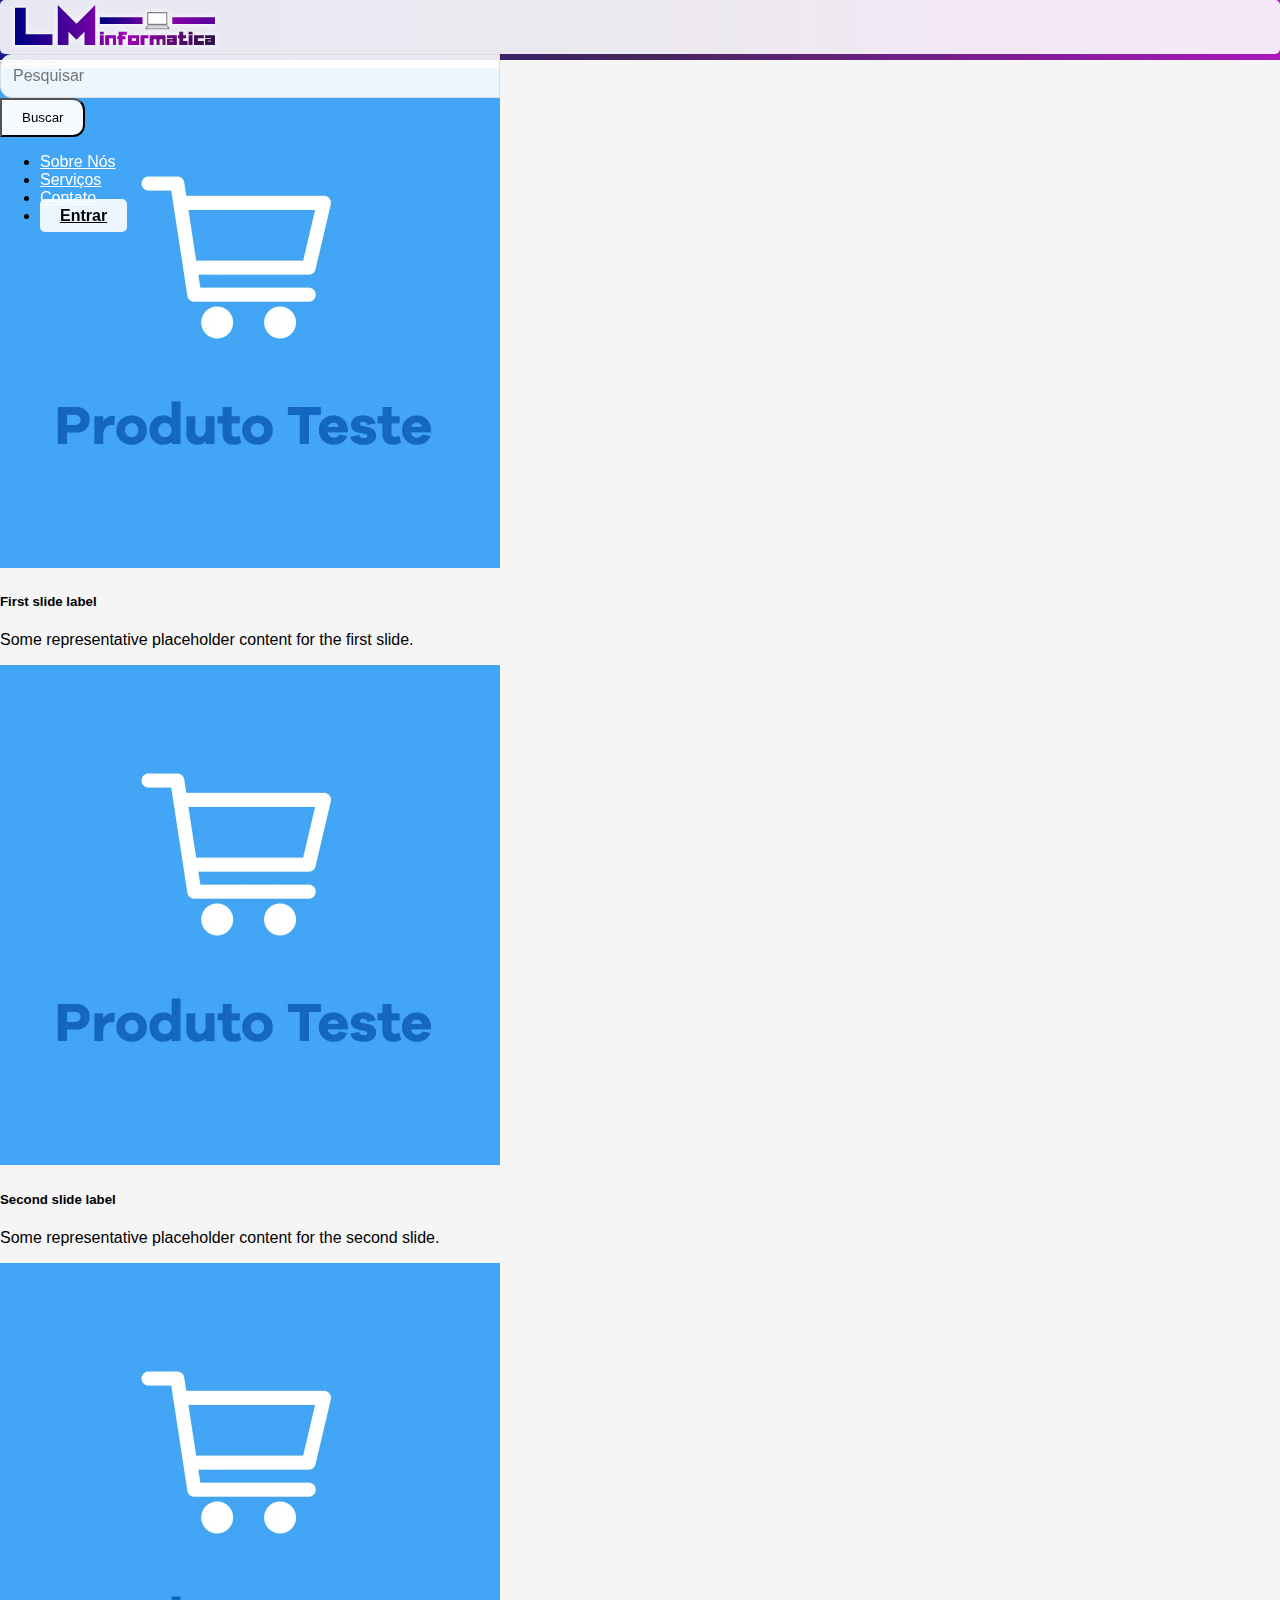
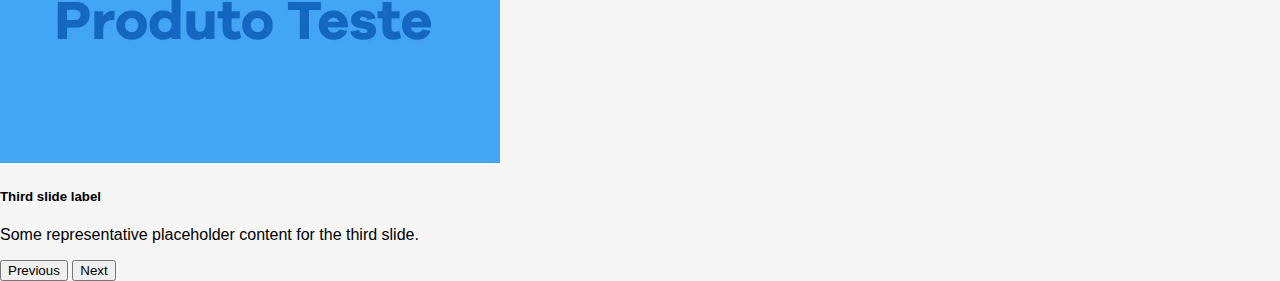
<file: Documentos/PI Fatec-Araras/index.html>
<!DOCTYPE html>
<html lang="pt-br">

<head>
    <meta charset="UTF-8">
    <meta name="viewport" content="width=device-width, initial-scale=1.0">
    <title>LM Informática</title>
    <link href="https://cdn.jsdelivr.net/npm/bootstrap@5.3.6/dist/css/bootstrap.min.css" rel="stylesheet"
        integrity="sha384-4Q6Gf2aSP4eDXB8Miphtr37CMZZQ5oXLH2yaXMJ2w8e2ZtHTl7GptT4jmndRuHDT" crossorigin="anonymous">
    <script src="https://cdn.jsdelivr.net/npm/@popperjs/core@2.11.8/dist/umd/popper.min.js"
        integrity="sha384-I7E8VVD/ismYTF4hNIPjVp/Zjvgyol6VFvRkX/vR+Vc4jQkC+hVqc2pM8ODewa9r"
        crossorigin="anonymous"></script>
    <script src="https://cdn.jsdelivr.net/npm/bootstrap@5.3.6/dist/js/bootstrap.min.js"
        integrity="sha384-RuyvpeZCxMJCqVUGFI0Do1mQrods/hhxYlcVfGPOfQtPJh0JCw12tUAZ/Mv10S7D"
        crossorigin="anonymous"></script>
    <link rel="stylesheet" href="css/style.css">
</head>

<body>
    <nav class="navbar navbar-custom navbar-expand-lg navbar-dark fixed-top">
        <div class="container-fluid ">
            <div class="fundo_imagem">
                <a class="navbar-brand home-link " href="index.html">
                    <img src="img/LMinformatica_logo_h (2).svg" alt="Logo" width="200">
                </a>
                </div>
            <form class="d-flex mx-auto" style="max-width: 500px; width: 100%;">
                <input class="form-control rounded-start border-0 comeco" type="search" placeholder="Pesquisar">
                <button class="btn btn-light rounded-end border-0 final" type="submit">Buscar</button>
            </form>
              <ul class="navbar-nav">
                <li class="nav-item">
                    <a class="nav-link" style="color: white;" href="sobre.html">Sobre Nós</a>
                </li>
                <li class="nav-item">
                    <a class="nav-link" style="color: white;" href="servicos.html">Serviços</a>
                </li>
                <li class="nav-item">
                    <a class="nav-link" style="color: white;" href="contato.html">Contato</a>
                </li>
                <li>
                    <a href="entrar.html " class="btn-entrar btn btn-black ms-3">
                Entrar
            </a>
                </li>
            </ul>
        
    </div>
    </nav>
    </div>
    <div id="carouselExampleCaptions" class="carousel slide">
        <div class="carousel-indicators">
            <button type="button" data-bs-target="#carouselExampleCaptions" data-bs-slide-to="0" class="active"
                aria-current="true" aria-label="Slide 1"></button>
            <button type="button" data-bs-target="#carouselExampleCaptions" data-bs-slide-to="1"
                aria-label="Slide 2"></button>
            <button type="button" data-bs-target="#carouselExampleCaptions" data-bs-slide-to="2"
                aria-label="Slide 3"></button>
        </div>
        <div class="carousel-inner">
            <div class="carousel-item active">
                <img src="img/imagem_azul.png" class="d-block w-100" alt="...">
                <div class="carousel-caption d-none d-md-block">
                    <h5>First slide label</h5>
                    <p>Some representative placeholder content for the first slide.</p>
                </div>
            </div>
            <div class="carousel-item">
                <img src="img/imagem_azul.png" class="d-block w-100" alt="...">
                <div class="carousel-caption d-none d-md-block">
                    <h5>Second slide label</h5>
                    <p>Some representative placeholder content for the second slide.</p>
                </div>
            </div>
            <div class="carousel-item">
                <img src="img/imagem_azul.png" class="d-block w-100" alt="...">
                <div class="carousel-caption d-none d-md-block">
                    <h5>Third slide label</h5>
                    <p>Some representative placeholder content for the third slide.</p>
                </div>
            </div>
        </div>
        <button class="carousel-control-prev" type="button" data-bs-target="#carouselExampleCaptions"
            data-bs-slide="prev">
            <span class="carousel-control-prev-icon" aria-hidden="true"></span>
            <span class="visually-hidden">Previous</span>
        </button>
        <button class="carousel-control-next" type="button" data-bs-target="#carouselExampleCaptions"
            data-bs-slide="next">
            <span class="carousel-control-next-icon" aria-hidden="true"></span>
            <span class="visually-hidden">Next</span>
        </button>
    </div>

    <script src="https://cdn.jsdelivr.net/npm/bootstrap@5.3.6/dist/js/bootstrap.bundle.min.js"></script>
    <script>
        // Efeito de scroll na navbar
        window.addEventListener('scroll', function () {
            const navbar = document.querySelector('.navbar-custom');
            if (window.scrollY > 50) {
                navbar.classList.add('scrolled');
            } else {
                navbar.classList.remove('scrolled');
            }
        });
    </script>
</body>

</html>
</file>
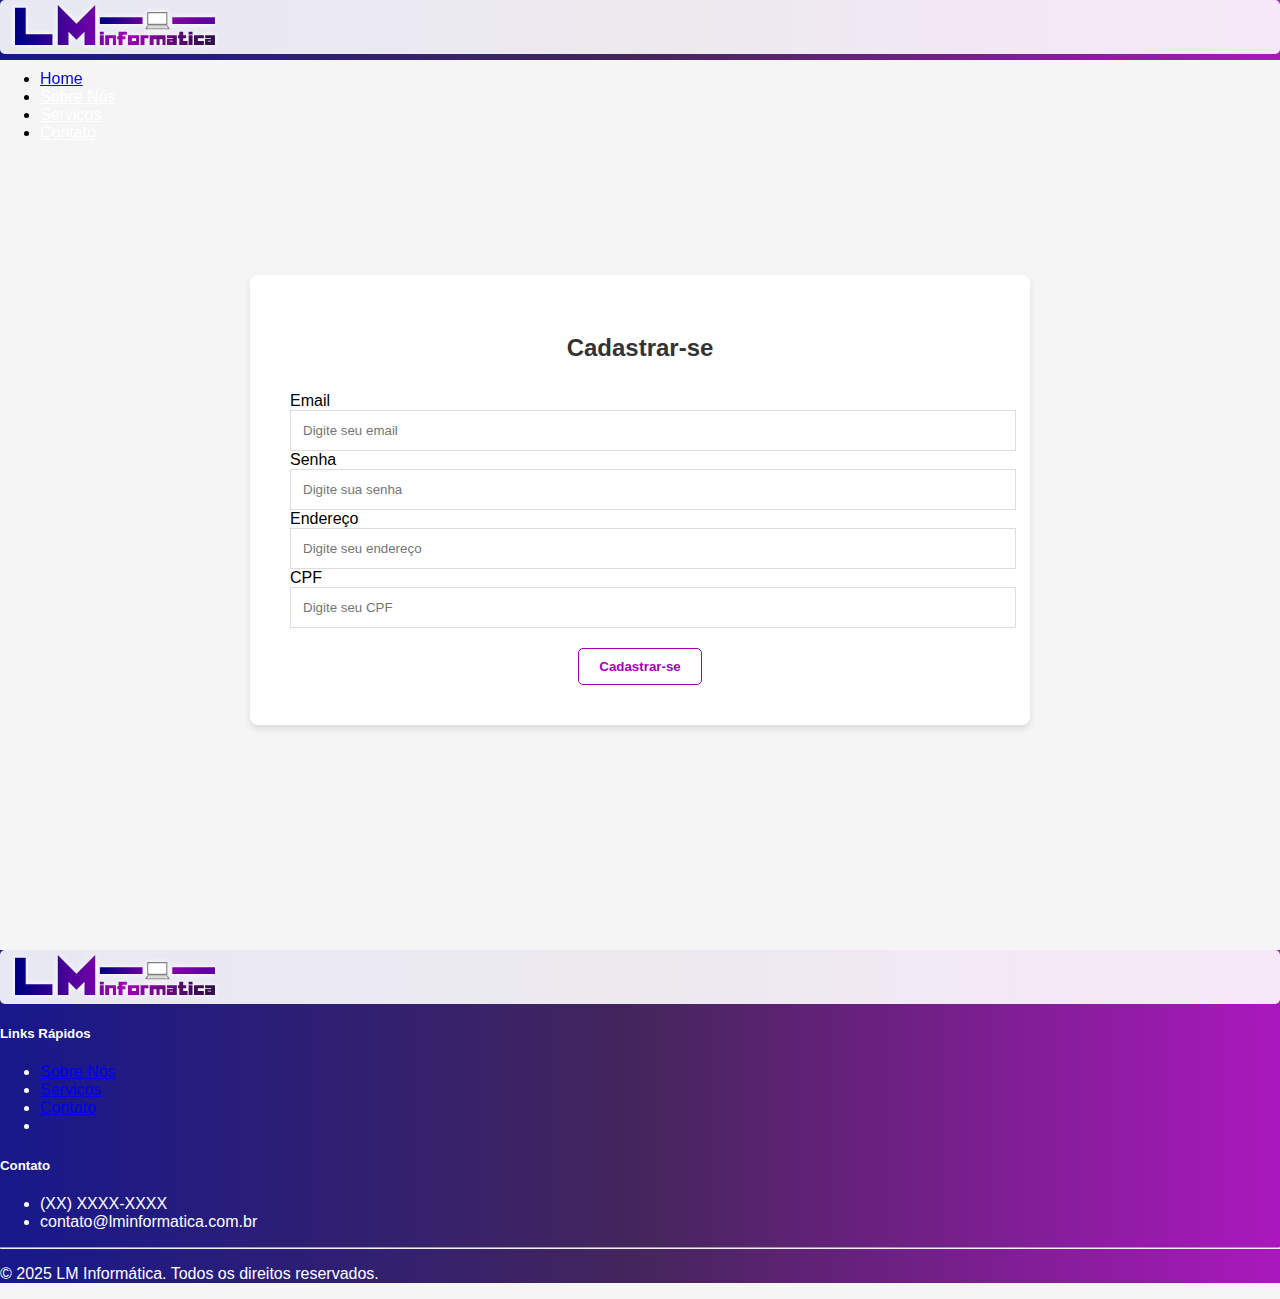
<file: Documentos/PI Fatec-Araras/cadastro.html>
<!DOCTYPE html>
<html lang="pt-br">

<head>
    <meta charset="UTF-8">
    <meta name="viewport" content="width=device-width, initial-scale=1.0">
    <title>LM Informática</title>
    <link href="https://cdn.jsdelivr.net/npm/bootstrap@5.3.6/dist/css/bootstrap.min.css" rel="stylesheet"
        integrity="sha384-4Q6Gf2aSP4eDXB8Miphtr37CMZZQ5oXLH2yaXMJ2w8e2ZtHTl7GptT4jmndRuHDT" crossorigin="anonymous">
    <script src="https://cdn.jsdelivr.net/npm/@popperjs/core@2.11.8/dist/umd/popper.min.js"
        integrity="sha384-I7E8VVD/ismYTF4hNIPjVp/Zjvgyol6VFvRkX/vR+Vc4jQkC+hVqc2pM8ODewa9r"
        crossorigin="anonymous"></script>
    <script src="https://cdn.jsdelivr.net/npm/bootstrap@5.3.6/dist/js/bootstrap.min.js"
        integrity="sha384-RuyvpeZCxMJCqVUGFI0Do1mQrods/hhxYlcVfGPOfQtPJh0JCw12tUAZ/Mv10S7D"
        crossorigin="anonymous"></script>
    <link rel="stylesheet" href="css/style.css">
</head>

<body>
    <nav class="navbar navbar-custom navbar-expand-lg navbar-dark fixed-top">
        <div class="container-fluid ">
            <div class="fundo_imagem">
                <a class="navbar-brand home-link " href="index.html">
                    <img src="img/LMinformatica_logo_h (2).svg" alt="Logo" width="200">
                </a>
            </div>
            <div class="collapse navbar-collapse justify-content-end" id="navbarMenu">
                <ul class="navbar-nav">
                    <li class="nav-item">
                        <a class="nav-link active" href="index.html">Home</a>
                    </li>
                    <li class="nav-item">
                        <a class="nav-link" style="color: white;" href="sobre.html">Sobre Nós</a>
                    </li>
                    <li class="nav-item">
                        <a class="nav-link" style="color: white;" href="servicos.html">Serviços</a>
                    </li>
                    <li class="nav-item">
                        <a class="nav-link" style="color: white;" href="contato.html">Contato</a>
                    </li>
                </ul>
            </div>
        </div>
    </nav>
    <div class="centraliza">
        <div class="fundo-cadastro">
            <h2 style="text-align: center; margin-bottom: 30px; color: #333; ;">Cadastrar-se</h2>
            <form class="row g-3">
                <div class="col-md-6">
                    <label for="inputEmail4" class="form-label">Email</label>
                    <input type="email" class="form-control" id="inputEmail4" placeholder="Digite seu email">
                </div>
                <div class="col-md-6">
                    <label for="inputPassword4" class="form-label">Senha</label>
                    <input type="password" class="form-control" id="inputPassword4" placeholder="Digite sua senha">
                </div>
                <div class="col-12">
                    <label for="inputAddress" class="form-label">Endereço</label>
                    <input type="text" class="form-control" id="inputAddress" placeholder="Digite seu endereço">
                </div>
                <div class="col-12">
                    <label for="inputAddress" class="form-label">CPF</label>
                    <input type="text" class="form-control" id="inputAddress" placeholder="Digite seu CPF">
                </div>
                <div style="margin-top: 20px; text-align: center;">
                    <a href="entrar.html">
                    <button type="button" class="btn-cadastrar btn-entrar">Cadastrar-se</button>
                    </a>
                </div>
            </form>
        </div>
    </div>
 <footer class="text-center py-4 footer"  style="color: white;">
        <div class="container">
            <div class="row">
                <div class="col-md-4 mb-3 mb-md-0">
                    <div class="fundo_imagem">
                        <a class="navbar-brand home-link" href="index.html">
                            <img src="img/LMinformatica_logo_h (2).svg" alt="Logo" width="200">
                        </a>
                    </div>
                </div>
                <div class="col-md-4 mb-3 mb-md-0">
                    <h5>Links Rápidos</h5>
                    <ul class="list-unstyled">
                        <li class="nav-item">
                            <a class="nav-link active" href="sobre.html">Sobre Nós</a>
                        </li>
                        <li class="nav-item">
                            <a class="nav-link" href="servicos.html">Serviços</a>
                        </li>
                        <li class="nav-item">
                            <a class="nav-link" href="contato.html">Contato</a>
                        </li>
                        <li>
                    </ul>
                </div>
                <div class="col-md-4">
                    <h5>Contato</h5>
                    <ul class="list-unstyled">
                        <li><i class="fas fa-phone me-2"></i> (XX) XXXX-XXXX</li>
                        <li><i class="fas fa-envelope me-2"></i> contato@lminformatica.com.br</li>
                    </ul>
                </div>
            </div>
            <hr class="my-4 bg-light">
            <p class="mb-0">&copy; 2025 LM Informática. Todos os direitos reservados.</p>
        </div>
    </footer>
    <script src="https://cdn.jsdelivr.net/npm/bootstrap@5.3.6/dist/js/bootstrap.bundle.min.js"></script>
    <script>
        // Efeito de scroll na navbar
        window.addEventListener('scroll', function () {
            const navbar = document.querySelector('.navbar-custom');
            if (window.scrollY > 50) {
                navbar.classList.add('scrolled');
            } else {
                navbar.classList.remove('scrolled');
            }
        });
    </script>
</body>

</html>
</file>
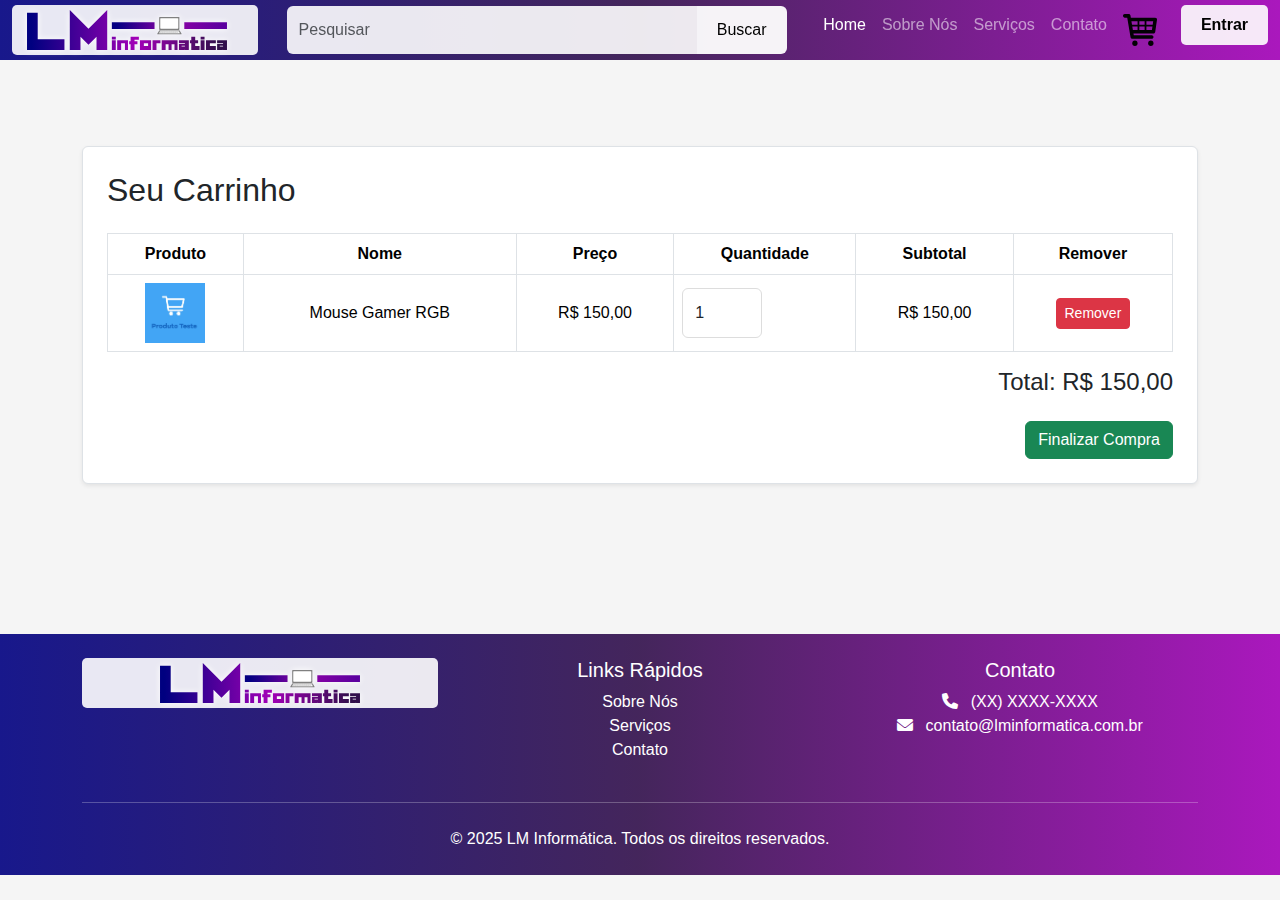
<file: Documentos/PI Fatec-Araras/carrinho.html>
<!DOCTYPE html>
<html lang="pt-br">

<head>
    <meta charset="UTF-8">
    <meta name="viewport" content="width=device-width, initial-scale=1.0">
    <title>Produtos - LM Informática</title>
    <link href="https://cdn.jsdelivr.net/npm/bootstrap@5.3.6/dist/css/bootstrap.min.css" rel="stylesheet">
    <link rel="stylesheet" href="https://cdnjs.cloudflare.com/ajax/libs/font-awesome/6.0.0/css/all.min.css">
    <link rel="stylesheet" href="css/style.css">
    <link rel="stylesheet" href="css/vendas.css">
</head>

<body>
    <nav class="navbar navbar-custom navbar-expand-lg navbar-dark fixed-top">
        <div class="container-fluid">
            <div class="fundo_imagem">
                <a class="navbar-brand home-link" href="index.html">
                    <img src="img/LMinformatica_logo_h (2).svg" alt="Logo" width="200">
                </a>
            </div>
            <form class="d-flex mx-auto " style="max-width: 500px; width: 100%;">
                <input class="form-control rounded-start border-0 comeco" type="search" placeholder="Pesquisar">
                <button class="btn btn-light rounded-end border-0 final" type="submit">Buscar</button>
            </form>
            <ul class="navbar-nav">
                <li class="nav-item">
                    <a class="nav-link active" href="index.html">Home</a>
                </li>
                <li class="nav-item">
                    <a class="nav-link" href="sobre.html">Sobre Nós</a>
                </li>
                <li class="nav-item">
                    <a class="nav-link" href="servicos.html">Serviços</a>
                </li>
                <li class="nav-item">
                    <a class="nav-link" href="contato.html">Contato</a>
                </li>
                <li class="nav-item">
                    <a class="nav-link carrinho" href="carrinho.html">
                        <img src="img/icone_carrinho.svg" alt="Carrinho">
                    </a>
                </li>
                <li>
                    <a href="entrar.html" class="btn-entrar btn btn-black ms-3">
                        Entrar
                    </a>
                </li>
            </ul>
        </div>
    </nav>
    <div class="container mt-5 pt-5">
        <div class="p-4 border rounded shadow-sm bg-white">
          <h2 class="mb-4">Seu Carrinho</h2>
      
          <div class="table-responsive">
            <table class=" table table-bordered align-middle text-center">
            <thead class="table">
              <tr>
                <th>Produto</th>
                <th>Nome</th>
                <th>Preço</th>
                <th>Quantidade</th>
                <th>Subtotal</th>
                <th>Remover</th>
              </tr>
            </thead>
            <tbody id="carrinho-items">
              <tr>
                <td><img src="img/imagem_azul.png" width="60" alt="Produto" /></td>
                <td>Mouse Gamer RGB</td>
                <td>R$ 150,00</td>
                <td>
                  <input type="number" value="1" min="1" class="form-control" style="width: 80px;" />
                </td>
                <td class="subtotal">R$ 150,00</td>
                <td><button class="btn btn-danger btn-sm remover-item">Remover</button></td>
              </tr>
            </tbody>
        </table>
    </div>

    <div class="d-flex justify-content-end">
      <h4>Total: <span id="total">R$ 150,00</span></h4>
    </div>

    <div class="d-flex justify-content-end mt-3">
      <a href="#" class="btn btn-success">Finalizar Compra</a>
    </div>
  </div>
</div>
    <footer class="text-center py-4 footer"  style="margin-top: 150px;  color: white;">
        <div class="container">
            <div class="row">
                <div class="col-md-4 mb-3 mb-md-0">
                    <div class="fundo_imagem">
                        <a class="navbar-brand home-link" href="index.html">
                            <img src="img/LMinformatica_logo_h (2).svg" alt="Logo" width="200">
                        </a>
                    </div>
                </div>
                <div class="col-md-4 mb-3 mb-md-0">
                    <h5>Links Rápidos</h5>
                    <ul class="list-unstyled">
                        <li class="nav-item">
                            <a class="nav-link active" href="sobre.html">Sobre Nós</a>
                        </li>
                        <li class="nav-item">
                            <a class="nav-link" href="servicos.html">Serviços</a>
                        </li>
                        <li class="nav-item">
                            <a class="nav-link" href="contato.html">Contato</a>
                        </li>
                        <li>
                    </ul>
                </div>
                <div class="col-md-4">
                    <h5>Contato</h5>
                    <ul class="list-unstyled">
                        <li><i class="fas fa-phone me-2"></i> (XX) XXXX-XXXX</li>
                        <li><i class="fas fa-envelope me-2"></i> contato@lminformatica.com.br</li>
                    </ul>
                </div>
            </div>
            <hr class="my-4 bg-light">
            <p class="mb-0">&copy; 2025 LM Informática. Todos os direitos reservados.</p>
        </div>
    </footer>
    <script src="https://cdn.jsdelivr.net/npm/bootstrap@5.3.6/dist/js/bootstrap.bundle.min.js"></script>
    <script>
        window.addEventListener('scroll', function () {
            const navbar = document.querySelector('.navbar-custom');
            if (window.scrollY > 50) {
                navbar.classList.add('scrolled');
            } else {
                navbar.classList.remove('scrolled');
            }
        });
    </script>
</body>

</html>
</file>
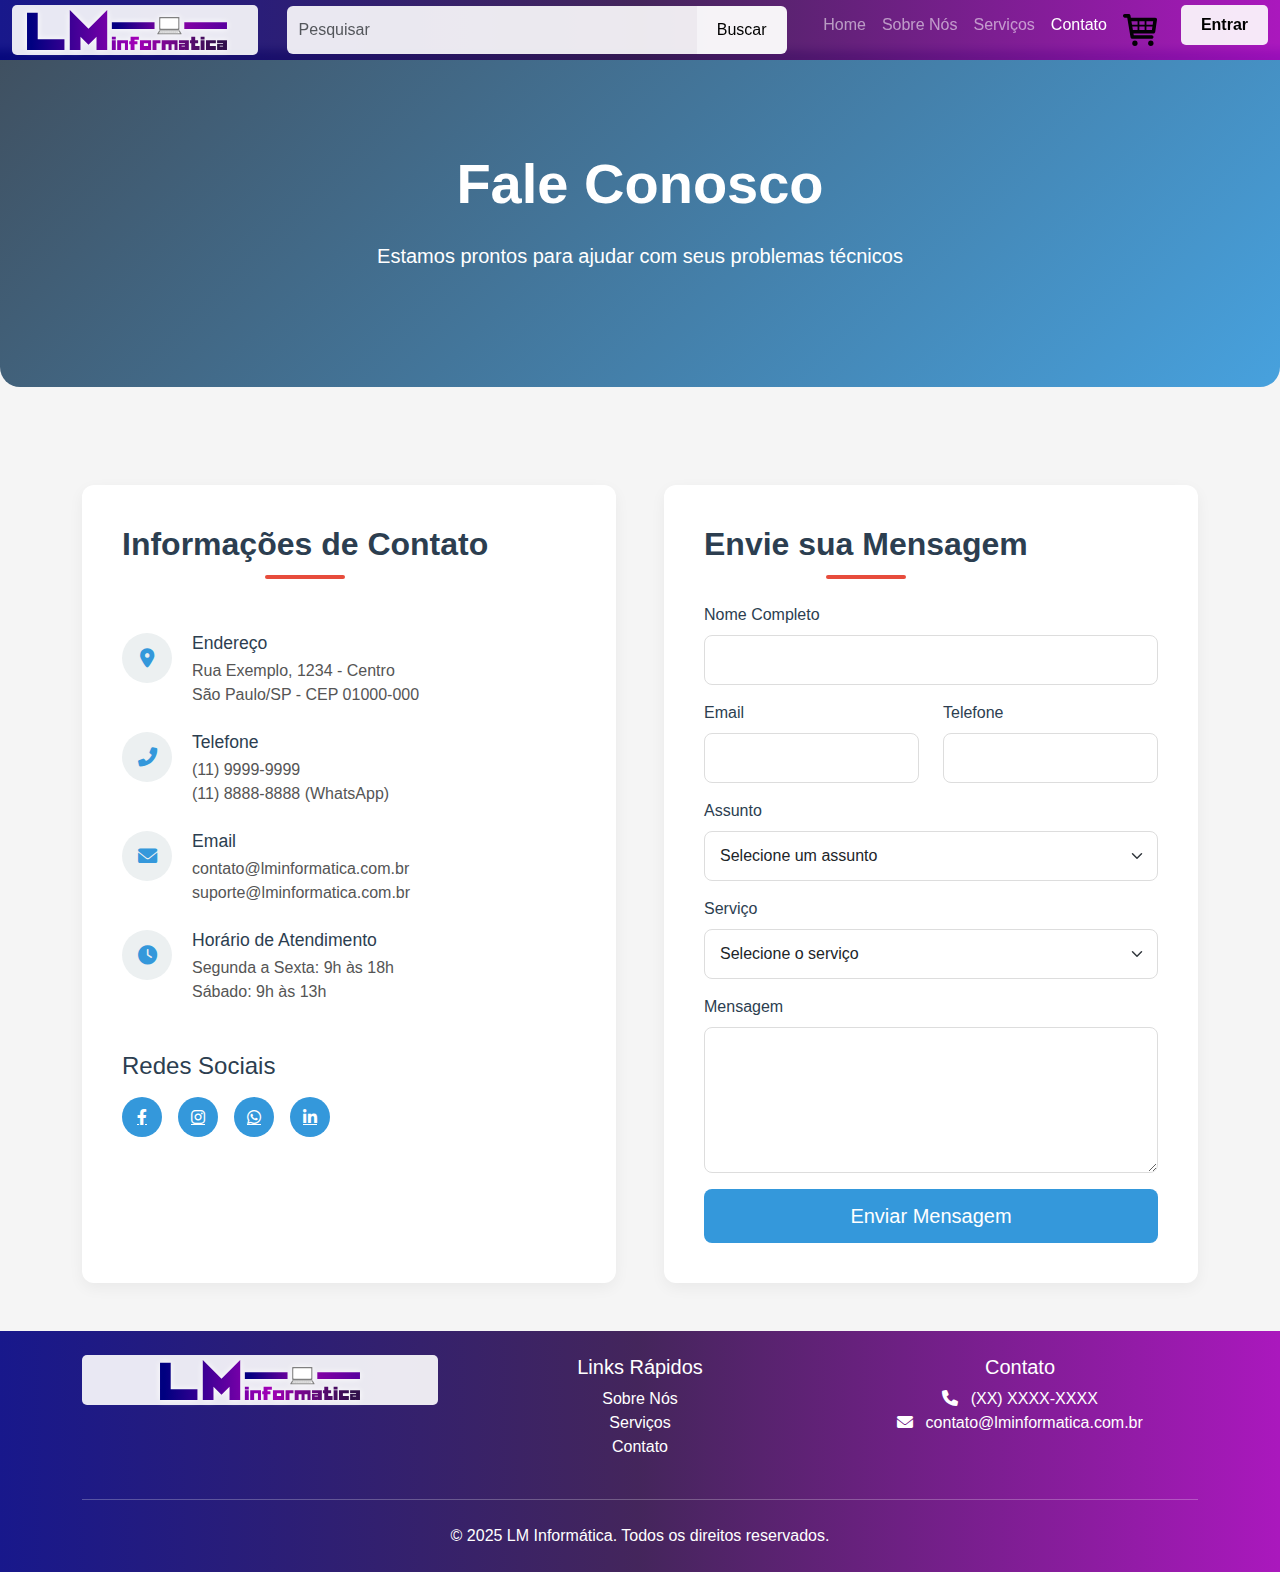
<file: Documentos/PI Fatec-Araras/contato.html>
<!DOCTYPE html>
<html lang="pt-br">

<head>
    <meta charset="UTF-8">
    <meta name="viewport" content="width=device-width, initial-scale=1.0">
    <title>Contato - LM Informática</title>
    <link href="https://cdn.jsdelivr.net/npm/bootstrap@5.3.6/dist/css/bootstrap.min.css" rel="stylesheet">
    <link rel="stylesheet" href="https://cdnjs.cloudflare.com/ajax/libs/font-awesome/6.0.0/css/all.min.css">
    <link rel="stylesheet" href="css/style.css">
    <link rel="stylesheet" href="css/contato.css">
    <link rel="stylesheet" href="css/vendas.css">
</head>

<body>
    <nav class="navbar navbar-custom navbar-expand-lg navbar-dark fixed-top">
        <div class="container-fluid">
            <div class="fundo_imagem">
                <a class="navbar-brand home-link" href="index.html">
                    <img src="img/LMinformatica_logo_h (2).svg" alt="Logo" width="200">
                </a>
            </div>
            <form class="d-flex mx-auto " style="max-width: 500px; width: 100%;">
                <input class="form-control rounded-start border-0 comeco" type="search" placeholder="Pesquisar">
                <button class="btn btn-light rounded-end border-0 final" type="submit">Buscar</button>
            </form>
            <ul class="navbar-nav">
                <li class="nav-item">
                    <a class="nav-link" href="index.html">Home</a>
                </li>
                <li class="nav-item">
                    <a class="nav-link" href="sobre.html">Sobre Nós</a>
                </li>
                <li class="nav-item">
                    <a class="nav-link" href="servicos.html">Serviços</a>
                </li>
                <li class="nav-item">
                    <a class="nav-link active" href="contato.html">Contato</a>
                </li>
                <li class="nav-item">
                    <a class="nav-link carrinho" href="carrinho.html">
                        <img src="img/icone_carrinho.svg" alt="Carrinho">
                    </a>
                </li>
                <li>
                    <a href="entrar.html" class="btn-entrar btn btn-black ms-3">
                        Entrar
                    </a>
                </li>
            </ul>
        </div>
    </nav>
    <section class="contact-hero">
        <div class="container">
            <div class="row align-items-center">
                <div class="col-lg-8 mx-auto text-center">
                    <h1 class="display-4 fw-bold mb-4">Fale Conosco</h1>
                    <p class="lead">Estamos prontos para ajudar com seus problemas técnicos</p>
                </div>
            </div>
        </div>
    </section>
    <section class="contact-main py-5">
        <div class="container">
            <div class="row g-5">
                <div class="col-lg-6">
                    <div class="contact-card">
                        <h2 class="section-title mb-4">Informações de Contato</h2>
                        
                        <div class="contact-info">
                            <div class="info-item">
                                <div class="info-icon">
                                    <i class="fas fa-map-marker-alt"></i>
                                </div>
                                <div class="info-content">
                                    <h4>Endereço</h4>
                                    <p>Rua Exemplo, 1234 - Centro<br>São Paulo/SP - CEP 01000-000</p>
                                </div>
                            </div>
                            
                            <div class="info-item">
                                <div class="info-icon">
                                    <i class="fas fa-phone-alt"></i>
                                </div>
                                <div class="info-content">
                                    <h4>Telefone</h4>
                                    <p>(11) 9999-9999<br>(11) 8888-8888 (WhatsApp)</p>
                                </div>
                            </div>
                            
                            <div class="info-item">
                                <div class="info-icon">
                                    <i class="fas fa-envelope"></i>
                                </div>
                                <div class="info-content">
                                    <h4>Email</h4>
                                    <p>contato@lminformatica.com.br<br>suporte@lminformatica.com.br</p>
                                </div>
                            </div>
                            
                            <div class="info-item">
                                <div class="info-icon">
                                    <i class="fas fa-clock"></i>
                                </div>
                                <div class="info-content">
                                    <h4>Horário de Atendimento</h4>
                                    <p>Segunda a Sexta: 9h às 18h<br>Sábado: 9h às 13h</p>
                                </div>
                            </div>
                        </div>
                        
                        <div class="social-links mt-5">
                            <h4 class="mb-3">Redes Sociais</h4>
                            <div class="d-flex gap-3">
                                <a href="#" class="social-icon"><i class="fab fa-facebook-f"></i></a>
                                <a href="#" class="social-icon"><i class="fab fa-instagram"></i></a>
                                <a href="#" class="social-icon"><i class="fab fa-whatsapp"></i></a>
                                <a href="#" class="social-icon"><i class="fab fa-linkedin-in"></i></a>
                            </div>
                        </div>
                    </div>
                </div>
                
                <div class="col-lg-6">
                    <div class="contact-form">
                        <h2 class="section-title mb-4">Envie sua Mensagem</h2>
                        <form>
                            <div class="mb-3">
                                <label for="nome" class="form-label">Nome Completo</label>
                                <input type="text" class="form-control" id="nome" required>
                            </div>
                            
                            <div class="row">
                                <div class="col-md-6 mb-3">
                                    <label for="email" class="form-label">Email</label>
                                    <input type="email" class="form-control" id="email" required>
                                </div>
                                <div class="col-md-6 mb-3">
                                    <label for="telefone" class="form-label">Telefone</label>
                                    <input type="tel" class="form-control" id="telefone">
                                </div>
                            </div>
                            
                            <div class="mb-3">
                                <label for="assunto" class="form-label">Assunto</label>
                                <select class="form-select" id="assunto" required>
                                    <option value="" selected disabled>Selecione um assunto</option>
                                    <option value="orcamento">Orçamento</option>
                                    <option value="duvida">Dúvida</option>
                                    <option value="reclamacao">Reclamação</option>
                                    <option value="elogio">Elogio</option>
                                </select>
                            </div>
                            <div class="mb-3">
                                <label for="assunto" class="form-label">Serviço</label>
                                <select class="form-select" id="assunto">
                                    <option value="" selected disabled>Selecione o serviço</option>
                                    <option value="orcamento">Notebook</option>
                                    <option value="duvida">Desktop</option>
                                    <option value="reclamacao">Internet</option>
                                    <option value="outro">Outro</option>
                                </select>
                            </div>
                            <div class="mb-3">
                                <label for="mensagem" class="form-label">Mensagem</label>
                                <textarea class="form-control" id="mensagem" rows="5" required></textarea>
                            </div>
                            
                            <div class="d-grid">
                                <button type="submit" class="btn btn-primary btn-lg">Enviar Mensagem</button>
                            </div>
                        </form>
                    </div>
                </div>
            </div>
        </div>
    </section>
    <footer class="text-center py-4 footer"  style="color: white;">
        <div class="container">
            <div class="row">
                <div class="col-md-4 mb-3 mb-md-0">
                    <div class="fundo_imagem">
                        <a class="navbar-brand home-link" href="index.html">
                            <img src="img/LMinformatica_logo_h (2).svg" alt="Logo" width="200">
                        </a>
                    </div>
                </div>
                <div class="col-md-4 mb-3 mb-md-0">
                    <h5>Links Rápidos</h5>
                    <ul class="list-unstyled">
                        <li class="nav-item">
                            <a class="nav-link active" href="sobre.html">Sobre Nós</a>
                        </li>
                        <li class="nav-item">
                            <a class="nav-link" href="servicos.html">Serviços</a>
                        </li>
                        <li class="nav-item">
                            <a class="nav-link" href="contato.html">Contato</a>
                        </li>
                        <li>
                    </ul>
                </div>
                <div class="col-md-4">
                    <h5>Contato</h5>
                    <ul class="list-unstyled">
                        <li><i class="fas fa-phone me-2"></i> (XX) XXXX-XXXX</li>
                        <li><i class="fas fa-envelope me-2"></i> contato@lminformatica.com.br</li>
                    </ul>
                </div>
            </div>
            <hr class="my-4 bg-light">
            <p class="mb-0">&copy; 2025 LM Informática. Todos os direitos reservados.</p>
        </div>
    </footer>
    <script src="https://cdn.jsdelivr.net/npm/bootstrap@5.3.6/dist/js/bootstrap.bundle.min.js"></script>
    <script>
        window.addEventListener('scroll', function () {
            const navbar = document.querySelector('.navbar-custom');
            if (window.scrollY > 50) {
                navbar.classList.add('scrolled');
            } else {
                navbar.classList.remove('scrolled');
            }
        });
    </script>
</body>
</html>
</file>
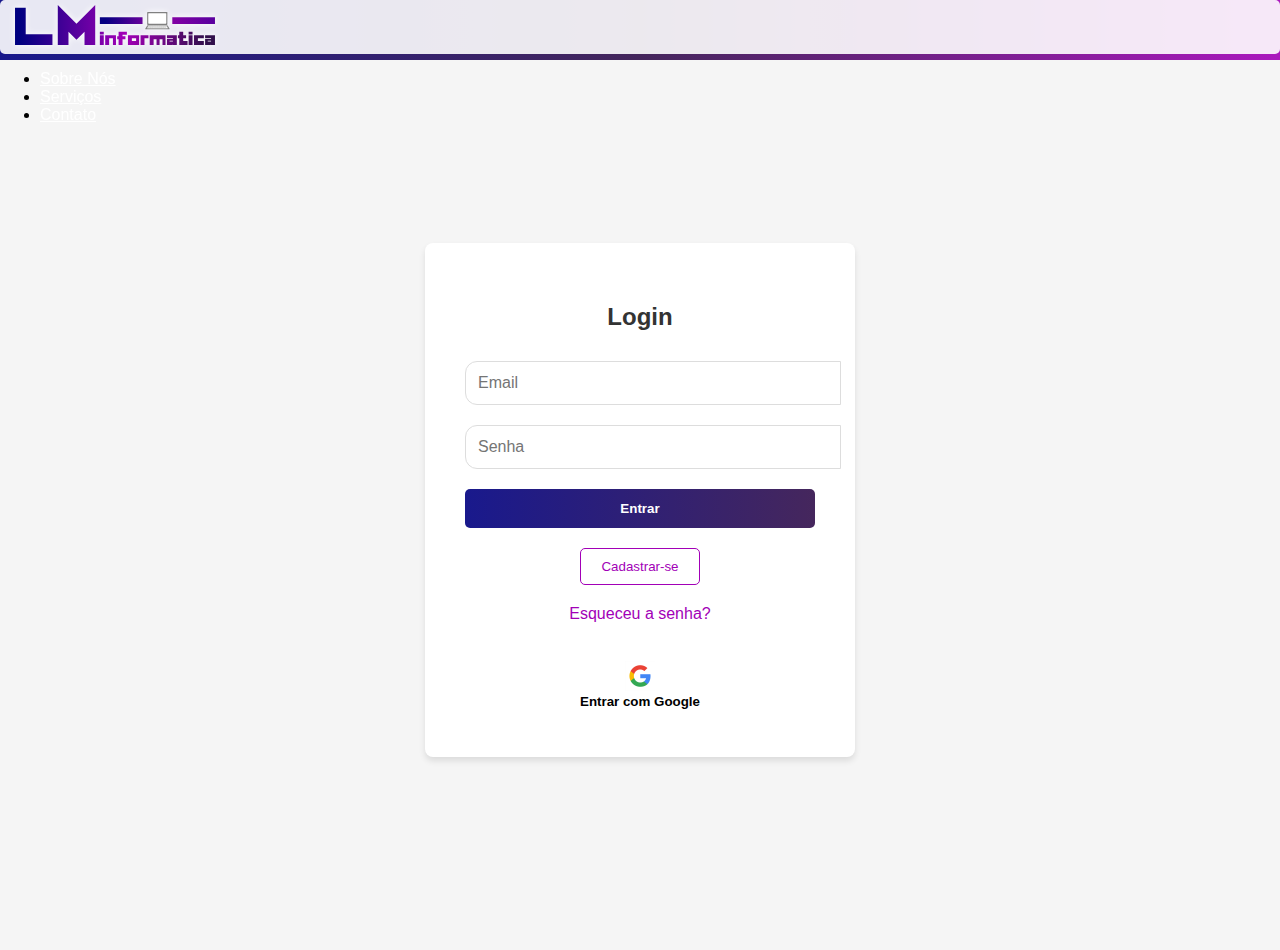
<file: Documentos/PI Fatec-Araras/entrar.html>
<!DOCTYPE html>
<html lang="pt-br">

<head>
    <meta charset="UTF-8">
    <meta name="viewport" content="width=device-width, initial-scale=1.0">
    <title>LM Informática</title>
    <link href="https://cdn.jsdelivr.net/npm/bootstrap@5.3.6/dist/css/bootstrap.min.css" rel="stylesheet"
        integrity="sha384-4Q6Gf2aSP4eDXB8Miphtr37CMZZQ5oXLH2yaXMJ2w8e2ZtHTl7GptT4jmndRuHDT" crossorigin="anonymous">
    <link rel="stylesheet" href="css/style.css">
</head>

<body>
    <nav class="navbar navbar-custom navbar-expand-lg navbar-dark fixed-top">
        <div class="container-fluid ">
            <div class="fundo_imagem">
                <a class="navbar-brand home-link " href="index.html">
                    <img src="img/LMinformatica_logo_h (2).svg" alt="Logo" width="200">
                </a>
            </div>
            <div class="collapse navbar-collapse justify-content-end" id="navbarMenu">
            <ul class="navbar-nav">
                <li class="nav-item">
                    <a class="nav-link" style="color: white;" href="sobre.html">Sobre Nós</a>
                </li>
                <li class="nav-item">
                    <a class="nav-link" style="color: white;" href="servicos.html">Serviços</a>
                </li>
                <li class="nav-item">
                    <a class="nav-link" style="color: white;" href="contato.html">Contato</a>
                </li>
            </ul>
        </div>
        </div>
    </nav>
    </div>
    <div class="centraliza">
        <div class="fundo">
            <h2 style="text-align: center; margin-bottom: 30px; color: #333; ;">Login</h2>
            <div class="form-group">
                <input type="email" class="form-control comeco" placeholder="Email">
            </div>
            <div class="form-group">
                <input type="password" class="form-control comeco" placeholder="Senha">
            </div>
            <button type="submit" class="btn-login">Entrar</button>
            <div style="margin-top: 20px; text-align: center;">
                <a href="index.html">
                    <button type="button" class="btn-cadastrar">Cadastrar-se</button>
                </a>
            </div>
            <div class="form-group" style="text-align: center; margin-top: 20px;">
                <a href="#" ; style="color: #a200b7; text-decoration: none;">Esqueceu a senha?</a>
            </div>
            <div style="display: flex; justify-content: center; margin-top: 30px;">
                <button type="button" class="btn-entrar final">
                    <div class="google">
                        <img src="img/google_Logo.jpg" alt="Google">
                    </div>
                    Entrar com Google
                </button>
            </div>
        </div>
    </div>


</body>

</html>
</file>
<file: Documentos/PI Fatec-Araras/css/style.css>
.comeco {
            border-top-left-radius: 12px;
            border-bottom-left-radius: 12px;
            border-top-right-radius: 0;
            border-bottom-right-radius: 0;
        }

        .final {
            border-top-right-radius: 12px;
            border-bottom-right-radius: 12px;
            border-top-left-radius: 0;
            border-bottom-left-radius: 0;
        }

        .navbar-custom {
            background: linear-gradient(90deg,
                    rgba(0, 0, 128, 0.9) 0%,
                    rgba(49, 15, 75, 0.9) 50%,
                    rgba(162, 0, 183, 0.9) 100%) !important;
            transition: all 0.3s ease !important;
            height: 60px !important;
            backdrop-filter: blur(5px) !important;
            position: fixed;
            width: 100%;
            top: 0;
            z-index: 1000;
        }
        .footer {
            background: linear-gradient(90deg,
                    rgba(0, 0, 128, 0.9) 0%,
                    rgba(49, 15, 75, 0.9) 50%,
                    rgba(162, 0, 183, 0.9) 100%) !important;
        }

        .navbar-custom.scrolled {
            height: 80px !important;
            background: linear-gradient(90deg,
                    rgba(0, 0, 128, 0.7) 0%,
                    rgba(49, 15, 75, 0.7) 50%,
                    rgba(162, 0, 183, 0.7) 100%) !important;
            box-shadow: 0 4px 12px rgba(0, 0, 0, 0.15) !important;
        }

        body {
            padding-top: 50px;
            min-height: 20vh;
            background-color: #f5f5f5;
            margin: 0;
            font-family: Arial, sans-serif;
        }

        .barra-pesquisa {
            transition: all 0.3s ease;
        }

        .comeco {
            background-color: rgba(255, 255, 255, 0.9);
            padding: 10px 15px;
            font-size: 1rem;
        }

        .final {
            background-color: rgba(255, 255, 255, 0.95);
            padding: 10px 20px;
            transition: all 0.2s ease;
        }

        .final:hover {
            background-color: white;
            transform: scale(1.02);
        }

        .btn-entrar {
            background-color: rgba(255, 255, 255, 0.9);
            color: #000000;
            border: none;
            padding: 8px 20px;
            border-radius: 5px;
            font-weight: bold;
            transition: all 0.3s ease;
        }

        .btn-entrar:hover {
            background-color: white;
            transform: scale(1.05);
        }

        .home-link img {
            filter: drop-shadow(0 0 3px white);
        }

        .centraliza {
            display: flex;
            justify-content: center;
            align-items: center;
            height: 100vh;
        }
        .centraliza-2 {
            display: flex;
            justify-content: center;
        }
        .fundo {
            background-color: white;
            border-radius: 8px;
            box-shadow: 0 4px 6px rgba(0, 0, 0, 0.1);
            padding: 40px;
            width: 350px;
        }
        .fundo-seta {
            position: absolute;
            top: 50%;
            transform: translateY(-50%);
            background-color: rgba(0, 0, 0, 0.5);
            border: none;
            border-radius: 50%;
            width: 45px;
            height: 45px;
            display: flex;
            align-items: center;
            justify-content: center;
            z-index: 2;
        }
        
        .fundo-seta:hover {
            background-color: rgba(0, 0, 0, 0.8);
        }
        
        
        .fundo-cadastro {
            background-color: white;
            border-radius: 8px;
            box-shadow: 0 4px 6px rgba(0, 0, 0, 0.1);
            padding: 40px;
            width: 700px;
        }

        .form-group {
            margin-bottom: 20px;
        }

        .form-control {
            width: 100%;
            padding: 12px;
            border: 1px solid #ddd;
            transition: all 0.3s ease;
        }

        .form-control:focus {
            border-color: #a200b7;
            box-shadow: 0 0 0 2px rgba(162, 0, 183, 0.2);
        }

        .btn-login {
            width: 100%;
            padding: 12px;
            background: linear-gradient(90deg, rgba(0, 0, 128, 0.9), rgba(49, 15, 75, 0.9));
            color: white;
            border: none;
            border-radius: 5px;
            font-weight: bold;
            cursor: pointer;
            transition: all 0.3s ease;
        }

        .btn-login:hover {
            transform: translateY(-2px);
            box-shadow: 0 4px 8px rgba(0, 0, 0, 0.1);
        }

        .btn-cadastrar {
            background: transparent;
            color: #a200b7;
            border: 1px solid #a200b7;
            padding: 10px 20px;
            border-radius: 5px;
            transition: all 0.3s ease;
        }

        .btn-cadastrar:hover {
            background: rgba(162, 0, 183, 0.1) !important;
            transform: scale(1.02);
        }

        .google img {
            width: 30px !important;
            height: 30px !important;
        }

        .fundo_imagem {
            background-color: rgba(255, 255, 255, 0.9);
            color: #000000;
            border: 1px;
            padding: 5px 15px;
            border-radius: 5px;
        }
        .carrinho{
            width: 50px;

        }
        .borda-carrinho{
            color: #000000;
            border: 1px;
        }
</file>
<file: Documentos/PI Fatec-Araras/css/vendas.css>
:root {
    --primary-color: #2c3e50;    /* Azul escuro */
    --secondary-color: #3498db;  /* Azul principal */
    --accent-color: #e74c3c;     /* Vermelho/destaque */
    --light-color: #ecf0f1;      /* Cinza claro */
    --dark-color: #2c3e50;       /* Azul escuro */
}

.carousel-item {
    height: 450px;
}

.carousel-item img {
    object-fit: cover;
    height: 100%;
}

.carousel-caption {
    background-color: rgba(0, 0, 0, 0.6);
    border-radius: 10px;
    padding: 10px;
    bottom: 30px;
}

.carousel-caption h5 {
    font-size: 2rem;
    font-weight: bold;
}

.carousel-caption p {
    font-size: 1.2rem;
}

.produtos-section {
    background-color: #fff;
}

.section-title {
    font-weight: 700;
    position: relative;
    padding-bottom: 15px;
    color: var(--primary-color);
}

.section-title::after {
    content: '';
    position: absolute;
    width: 80px;
    height: 4px;
    background-color: var(--accent-color);
    bottom: 0;
    left: 50%;
    transform: translateX(-50%);
}

.produto-card {
    border: none;
    border-radius: 10px;
    overflow: hidden;
    transition: all 0.3s ease;
    box-shadow: 0 5px 15px rgba(0, 0, 0, 0.05);
    height: 100%;
    position: relative;
}

.produto-card:hover {
    transform: translateY(-10px);
    box-shadow: 0 15px 30px rgba(0, 0, 0, 0.1);
}

.badge-oferta {
    position: absolute;
    top: 10px;
    right: 10px;
    background-color: var(--accent-color);
    color: white;
    padding: 5px 10px;
    border-radius: 20px;
    font-weight: bold;
    z-index: 1;
}

.card-img-top {
    height: 200px;
    object-fit: contain;
    padding: 20px;
    background-color: #f8f9fa;
}

.preco {
    margin: 15px 0;
}

.preco-antigo {
    text-decoration: line-through;
    color: #999;
    font-size: 0.9rem;
    display: block;
}

.preco-atual {
    font-size: 1.5rem;
    font-weight: bold;
    color: var(--primary-color);
    display: block;
}

.parcelamento {
    font-size: 0.9rem;
    color: #666;
    display: block;
}

.destaque-card {
    background-color: white;
    border-radius: 10px;
    box-shadow: 0 5px 15px rgba(0, 0, 0, 0.05);
    height: 100%;
    transition: all 0.3s;
}

.destaque-card:hover {
    transform: translateY(-5px);
    box-shadow: 0 10px 25px rgba(0, 0, 0, 0.1);
}

.destaque-icon {
    font-size: 2.5rem;
    color: var(--secondary-color);
    margin-bottom: 15px;
}

.destaque-card h3 {
    color: var(--primary-color);
    font-size: 1.3rem;
}

/* Responsividade */
@media (max-width: 768px) {
    .carousel-item {
        height: 350px;
    }
    
    .carousel-caption {
        bottom: 20px;
    }
    
    .carousel-caption h5 {
        font-size: 1.5rem;
    }
    
    .carousel-caption p {
        font-size: 1rem;
    }
    
    .card-img-top {
        height: 150px;
    }
}
</file>
<file: Documentos/PI Fatec-Araras/css/contato.css>
:root {
    --primary-color: #2c3e50;    /* Azul escuro */
    --secondary-color: #3498db;  /* Azul principal */
    --accent-color: #e74c3c;     /* Vermelho/destaque */
    --light-color: #ecf0f1;      /* Cinza claro */
    --dark-color: #2c3e50;       /* Azul escuro */
}
.contact-hero {
    background: linear-gradient(135deg, rgba(44, 62, 80, 0.9) 0%, rgba(52, 152, 219, 0.9) 100%);
    color: white;
    padding: 100px 0;
    text-align: center;
    border-radius: 0 0 20px 20px;
}

.contact-main {
    margin-top: 50px;
}

.contact-card {
    background: white;
    border-radius: 12px;
    padding: 40px;
    box-shadow: 0 5px 15px rgba(0, 0, 0, 0.05);
    height: 100%;
}

.contact-form {
    background: white;
    border-radius: 12px;
    padding: 40px;
    box-shadow: 0 5px 15px rgba(0, 0, 0, 0.05);
}

.section-title {
    font-weight: 700;
    margin-bottom: 20px;
    position: relative;
    display: inline-block;
}

.section-title::after {
    content: '';
    position: absolute;
    width: 50%;
    height: 4px;
    background-color: var(--accent-color);
    bottom: -10px;
    left: 0;
    border-radius: 2px;
}

.contact-info {
    margin-top: 30px;
}

.info-item {
    display: flex;
    margin-bottom: 25px;
    align-items: flex-start;
}

.info-icon {
    background-color: var(--light-color);
    color: var(--secondary-color);
    width: 50px;
    height: 50px;
    border-radius: 50%;
    display: flex;
    align-items: center;
    justify-content: center;
    font-size: 1.2rem;
    margin-right: 20px;
    flex-shrink: 0;
}

.info-content h4 {
    color: var(--primary-color);
    margin-bottom: 5px;
    font-size: 1.1rem;
}

.info-content p {
    margin-bottom: 0;
    color: #555;
}

.social-links h4 {
    color: var(--primary-color);
}

.social-icon {
    display: inline-flex;
    align-items: center;
    justify-content: center;
    width: 40px;
    height: 40px;
    background-color: var(--secondary-color);
    color: white;
    border-radius: 50%;
    transition: all 0.3s;
}

.social-icon:hover {
    background-color: var(--primary-color);
    transform: translateY(-3px);
}

.contact-form .form-control,
.contact-form .form-select {
    padding: 12px 15px;
    border-radius: 8px;
    border: 1px solid #ddd;
}

.contact-form .form-control:focus,
.contact-form .form-select:focus {
    border-color: var(--secondary-color);
    box-shadow: 0 0 0 0.25rem rgba(52, 152, 219, 0.25);
}

.contact-form label {
    font-weight: 500;
    color: var(--primary-color);
}

.contact-form .btn-primary {
    background-color: var(--secondary-color);
    border: none;
    padding: 12px;
    font-weight: 500;
    transition: all 0.3s;
}

.contact-form .btn-primary:hover {
    background-color: var(--primary-color);
    transform: translateY(-2px);
}

@media (max-width: 992px) {
    .contact-card,
    .contact-form {
        padding: 30px;
    }
}

@media (max-width: 768px) {
    .contact-hero {
        padding: 80px 0;
    }
    
    .info-item {
        flex-direction: column;
    }
    
    .info-icon {
        margin-bottom: 15px;
        margin-right: 0;
    }
    
    .contact-main .col-lg-6:first-child {
        margin-bottom: 30px;
    }
}
</file>
